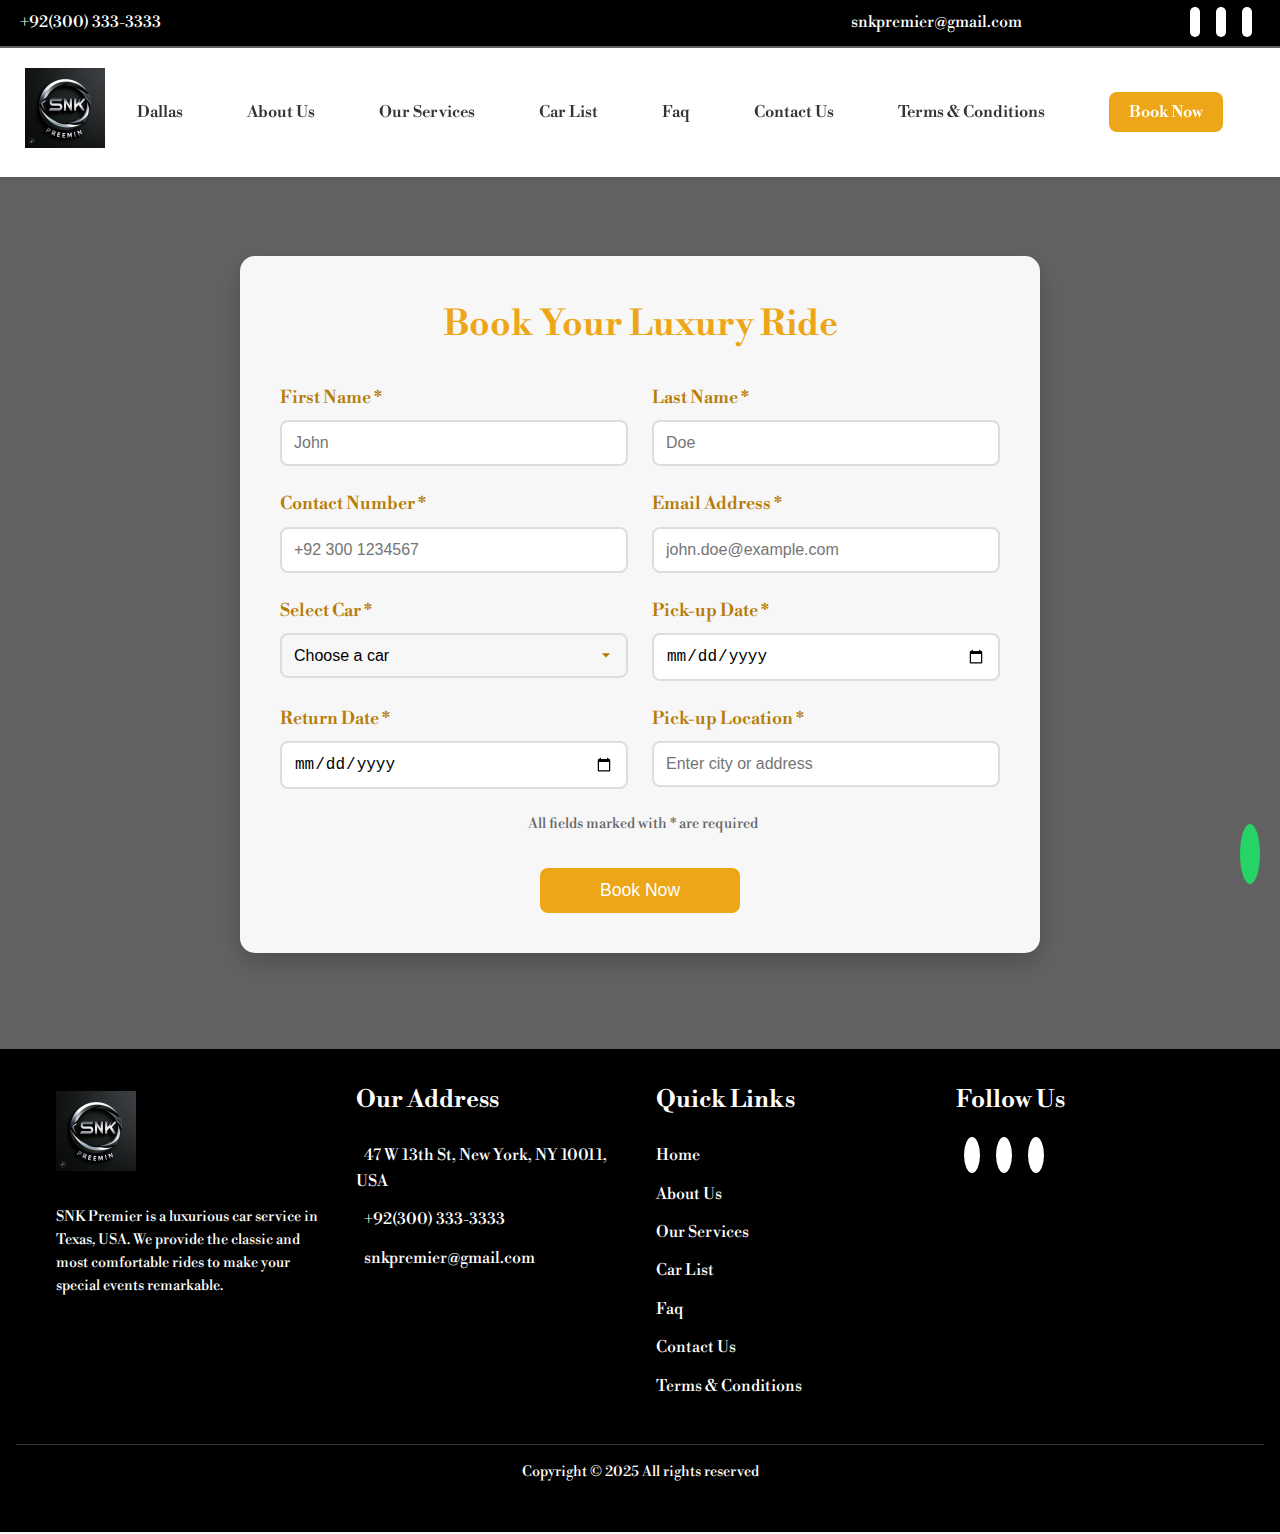
<file: bookings/book_now.html>
<!DOCTYPE html>
<html lang="en">

<head>
    <meta charset="UTF-8">
    <meta name="viewport" content="width=device-width, initial-scale=1.0">
    <title>Reservation - SNK Premier</title>
    <link rel="stylesheet" href="https://cdnjs.cloudflare.com/ajax/libs/font-awesome/6.6.0/css/all.min.css"
        integrity="sha512-Kc323vGBEqzTmouAECnVceyQqyqdsSiqLQISBL29aUW4U/M7pSPA/gEUZQqv1cwx4OnYxTxve5UMg5GT6L4JJg=="
        crossorigin="anonymous" referrerpolicy="no-referrer" />
    <link href="https://fonts.googleapis.com/css2?family=Libre+Bodoni:wght@400;700&display=swap" rel="stylesheet">
    <link rel="stylesheet" href="/assets/css/book_now.css">
</head>

<body>
    <header id="header">
        <div class="contact">
            <p><i class="fa-solid fa-phone-volume"></i> +92(300) 333-3333</p>
        </div>
        <div class="main-header">
            <div class="mail">
                <p><i class="fa-solid fa-envelope"></i> snkpremier@gmail.com</p>
            </div>
            <div class="social-links">
                <i class="fa-brands fa-facebook"></i>
                <i class="fa-brands fa-instagram"></i>
                <i class="fa-brands fa-linkedin"></i>
            </div>
        </div>
    </header>

    <div class="nav-bar">
        <ul>
            <a href="/"><img src="/assets/images/snkp.jpeg" alt="SNK Premier Logo"></a>
            <li><a href="">Dallas</a></li>
            <li><a href="">About Us</a></li>
            <li><a href="">Our Services</a></li>
            <li><a href="car-lists/car_list.html">Car List</a></li>
            <li><a href="">Faq</a></li>
            <li><a href="">Contact Us</a></li>
            <li><a href="/terms/terms-and-conditions.html">Terms & Conditions</a></li>
            <li><a href="bookings/book_now.html" class="button">Book Now</a></li>
        </ul>
    </div>

    <div class="whatsapp">
        <div class="arrow">
            <a href="#header"><i class="fa-solid fa-arrow-up"></i></a>
        </div>
        <a href="https://wa.me/11234567890" target="_blank">
            <i class="fa-brands fa-whatsapp"></i>
        </a>
    </div>

    <div class="form-container">
        <div class="form-wrapper">
            <form id="booking-form">
                <h1>Book Your Luxury Ride</h1>
                <div class="form-grid">
                    <div class="form-group">
                        <label for="firstname">First Name *</label>
                        <input type="text" id="firstname" name="firstname" required placeholder="John">
                    </div>
                    <div class="form-group">
                        <label for="lastname">Last Name *</label>
                        <input type="text" id="lastname" name="lastname" required placeholder="Doe">
                    </div>
                    <div class="form-group">
                        <label for="contact">Contact Number *</label>
                        <input type="tel" id="contact" name="contact" required placeholder="+92 300 1234567">
                    </div>
                    <div class="form-group">
                        <label for="email">Email Address *</label>
                        <input type="email" id="email" name="email" required placeholder="john.doe@example.com">
                    </div>
                    <div class="form-group">
                        <label for="car-name">Select Car *</label>
                        <select id="car-name" name="car-name" required>
                            <option value="">Choose a car</option>
                            <option value="stretch-limousine">Stretch Limousine - $190/day</option>
                            <option value="mercedes-sedan">Mercedes Grand Sedan - $190/day</option>
                            <option value="bmw-7">BMW 7 Series - $220/day</option>
                            <option value="audi-a8">Audi A8 L - $210/day</option>
                            <option value="rolls-royce">Rolls Royce Phantom - $450/day</option>
                            <option value="bentley">Bentley Continental - $400/day</option>
                            <option value="cadillac">Cadillac Escalade - $250/day</option>
                            <option value="lincoln">Lincoln Navigator - $230/day</option>
                            <option value="tesla">Tesla Model X - $280/day</option>
                        </select>
                    </div>
                    <div class="form-group">
                        <label for="from">Pick-up Date *</label>
                        <input type="date" id="from" name="from" required>
                    </div>
                    <div class="form-group">
                        <label for="to">Return Date *</label>
                        <input type="date" id="to" name="to" required>
                    </div>
                    <div class="form-group">
                        <label for="location">Pick-up Location *</label>
                        <input type="text" id="location" name="location" required placeholder="Enter city or address">
                    </div>
                </div>
                <div class="form-footer">
                    <p><i class="fa-solid fa-info-circle"></i> All fields marked with * are required</p>
                    <button type="submit">Book Now</button>
                </div>
            </form>
        </div>
    </div>

    <footer>
        <div class="footer-container">
            <div class="img-div">
                <a href="/"><img src="/assets/images/snkp.jpeg" alt="SNK Premier Logo"></a>
                <div class="footer-text">
                    <p>SNK Premier is a luxurious car service in Texas, USA. We provide the classic and most comfortable
                        rides to make your special events remarkable.</p>
                </div>
            </div>
            <div class="footer-address-div">
                <h1>Our Address</h1>
                <div class="sub-add">
                    <p><i class="fa-solid fa-location-dot"></i> 47 W 13th St, New York, NY 10011, USA</p>
                    <p><i class="fa-solid fa-phone-volume"></i> +92(300) 333-3333</p>
                    <p><i class="fa-solid fa-envelope"></i> snkpremier@gmail.com</p>
                </div>
            </div>
            <div class="quick-text">
                <h1>Quick Links</h1>
                <li><a href="/">Home</a></li>
                <li><a href="">About Us</a></li>
                <li><a href="">Our Services</a></li>
                <li><a href="/car-lists/car_list.html">Car List</a></li>
                <li><a href="">Faq</a></li>
                <li><a href="">Contact Us</a></li>
                <li><a href="/terms/terms-and-conditions.html">Terms & Conditions</a></li>
            </div>
            <div class="footer-social-links">
                <h1>Follow Us</h1>
                <i class="fa-brands fa-facebook"></i>
                <i class="fa-brands fa-instagram"></i>
                <i class="fa-brands fa-linkedin"></i>
            </div>
        </div>
        <div class="copy">
            <p>Copyright © 2025 All rights reserved</p>
        </div>
    </footer>

    <script>
        document.getElementById('booking-form').addEventListener('submit', function (e) {
            e.preventDefault();
            alert('Booking submitted successfully! We will contact you shortly to confirm your reservation.');
            this.reset();
        });

        // Set minimum date to today
        const today = new Date().toISOString().split('T')[0];
        document.getElementById('from').setAttribute('min', today);
        document.getElementById('to').setAttribute('min', today);

        // Ensure return date is after pickup date
        document.getElementById('from').addEventListener('change', function () {
            document.getElementById('to').setAttribute('min', this.value);
        });
    </script>
</body>

</html>
</file>
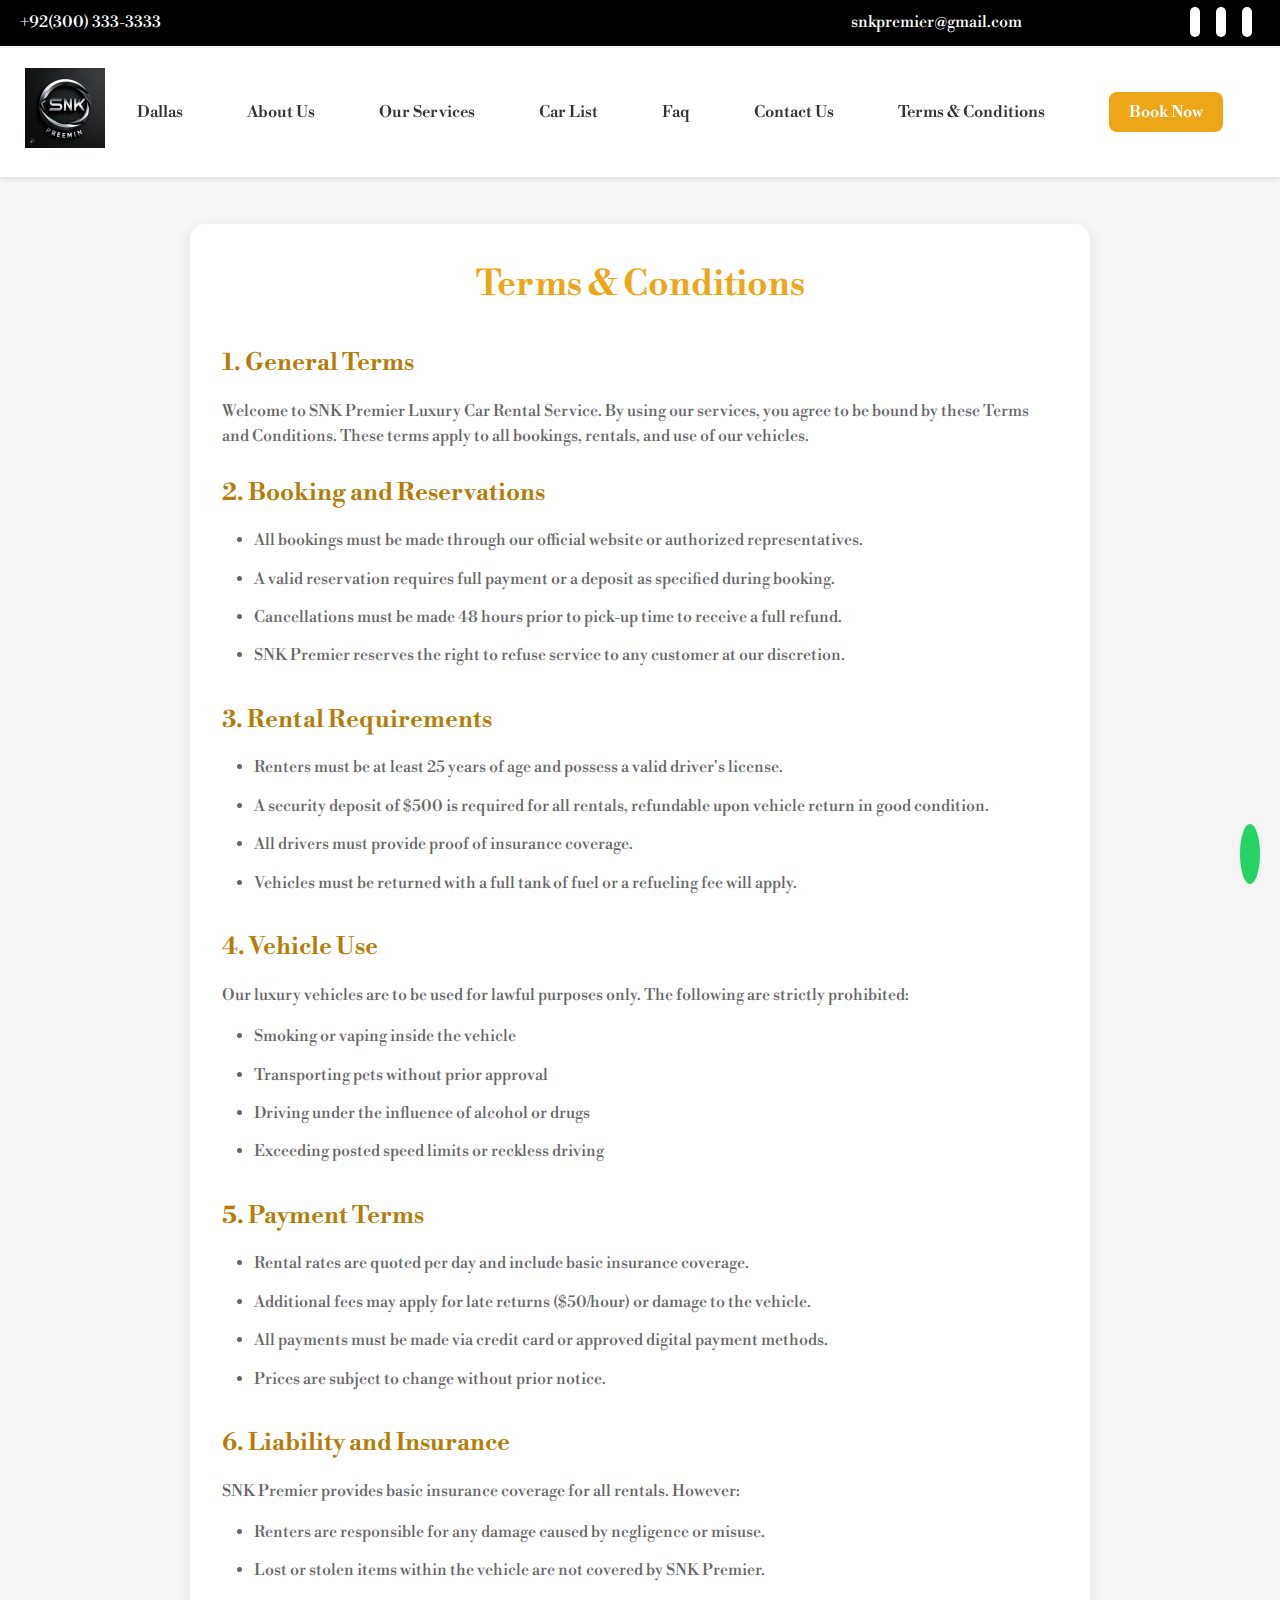
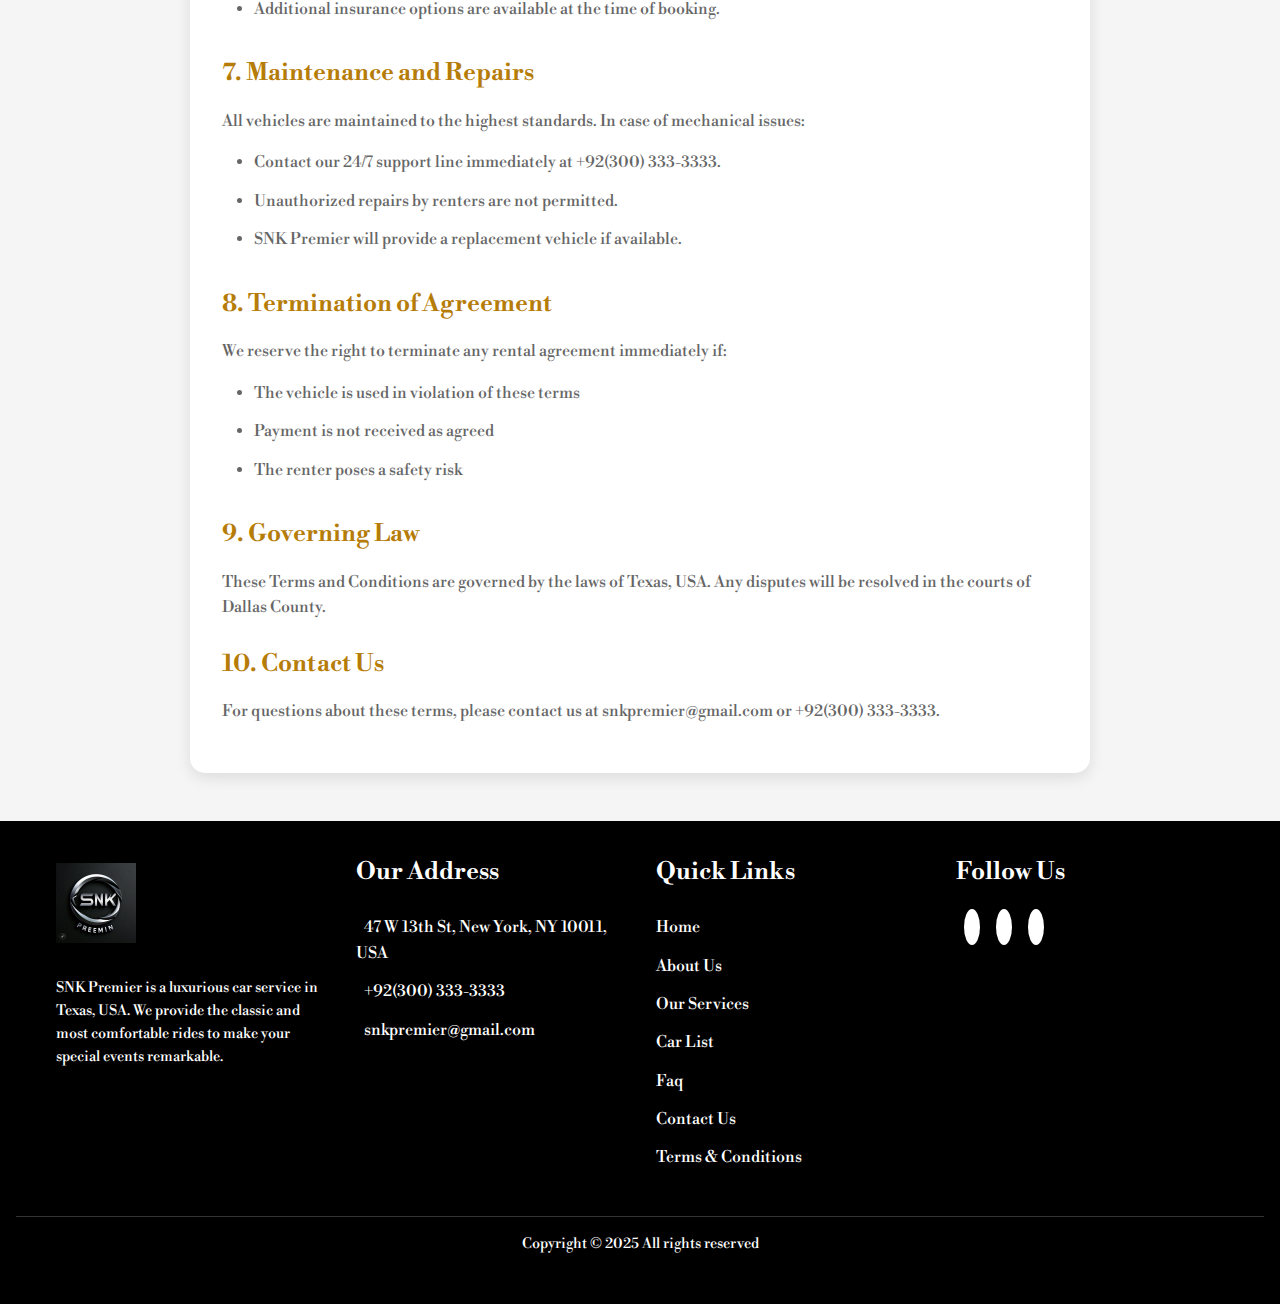
<file: terms/terms-and-conditions.html>
<!DOCTYPE html>
<html lang="en">

<head>
    <meta charset="UTF-8">
    <meta name="viewport" content="width=device-width, initial-scale=1.0">
    <title>Terms & Conditions - SNK Premier</title>
    <link rel="stylesheet" href="https://cdnjs.cloudflare.com/ajax/libs/font-awesome/6.6.0/css/all.min.css"
        integrity="sha512-Kc323vGBEqzTmouAECnVceyQqyqdsSiqLQISBL29aUW4U/M7pSPA/gEUZQqv1cwx4OnYxTxve5UMg5GT6L4JJg=="
        crossorigin="anonymous" referrerpolicy="no-referrer" />
    <link href="https://fonts.googleapis.com/css2?family=Libre+Bodoni:wght@400;700&display=swap" rel="stylesheet">
    <link rel="stylesheet" href="/assets/css/terms.css">
</head>

<body>
    <header id="header">
        <div class="contact">
            <p><i class="fa-solid fa-phone-volume"></i> +92(300) 333-3333</p>
        </div>
        <div class="main-header">
            <div class="mail">
                <p><i class="fa-solid fa-envelope"></i> snkpremier@gmail.com</p>
            </div>
            <div class="social-links">
                <i class="fa-brands fa-facebook"></i>
                <i class="fa-brands fa-instagram"></i>
                <i class="fa-brands fa-linkedin"></i>
            </div>
        </div>
    </header>

    <div class="nav-bar">
        <ul>
            <a href="/"><img src="/assets/images/snkp.jpeg" alt="SNK Premier Logo"></a>
            <li><a href="">Dallas</a></li>
            <li><a href="">About Us</a></li>
            <li><a href="">Our Services</a></li>
            <li><a href="car-lists/car_list.html">Car List</a></li>
            <li><a href="">Faq</a></li>
            <li><a href="">Contact Us</a></li>
            <li><a href="/terms/terms-and-conditions.html">Terms & Conditions</a></li>
            <li><a href="bookings/book_now.html" class="button">Book Now</a></li>
        </ul>
    </div>

    <div class="whatsapp">
        <div class="arrow">
            <a href="#header"><i class="fa-solid fa-arrow-up"></i></a>
        </div>
        <a href="https://wa.me/11234567890" target="_blank">
            <i class="fa-brands fa-whatsapp"></i>
        </a>
    </div>

    <div class="terms-container">
        <h1>Terms & Conditions</h1>

        <h2>1. General Terms</h2>
        <p>Welcome to SNK Premier Luxury Car Rental Service. By using our services, you agree to be bound by these Terms
            and Conditions. These terms apply to all bookings, rentals, and use of our vehicles.</p>

        <h2>2. Booking and Reservations</h2>
        <ul>
            <li>All bookings must be made through our official website or authorized representatives.</li>
            <li>A valid reservation requires full payment or a deposit as specified during booking.</li>
            <li>Cancellations must be made 48 hours prior to pick-up time to receive a full refund.</li>
            <li>SNK Premier reserves the right to refuse service to any customer at our discretion.</li>
        </ul>

        <h2>3. Rental Requirements</h2>
        <ul>
            <li>Renters must be at least 25 years of age and possess a valid driver's license.</li>
            <li>A security deposit of $500 is required for all rentals, refundable upon vehicle return in good
                condition.</li>
            <li>All drivers must provide proof of insurance coverage.</li>
            <li>Vehicles must be returned with a full tank of fuel or a refueling fee will apply.</li>
        </ul>

        <h2>4. Vehicle Use</h2>
        <p>Our luxury vehicles are to be used for lawful purposes only. The following are strictly prohibited:</p>
        <ul>
            <li>Smoking or vaping inside the vehicle</li>
            <li>Transporting pets without prior approval</li>
            <li>Driving under the influence of alcohol or drugs</li>
            <li>Exceeding posted speed limits or reckless driving</li>
        </ul>

        <h2>5. Payment Terms</h2>
        <ul>
            <li>Rental rates are quoted per day and include basic insurance coverage.</li>
            <li>Additional fees may apply for late returns ($50/hour) or damage to the vehicle.</li>
            <li>All payments must be made via credit card or approved digital payment methods.</li>
            <li>Prices are subject to change without prior notice.</li>
        </ul>

        <h2>6. Liability and Insurance</h2>
        <p>SNK Premier provides basic insurance coverage for all rentals. However:</p>
        <ul>
            <li>Renters are responsible for any damage caused by negligence or misuse.</li>
            <li>Lost or stolen items within the vehicle are not covered by SNK Premier.</li>
            <li>Additional insurance options are available at the time of booking.</li>
        </ul>

        <h2>7. Maintenance and Repairs</h2>
        <p>All vehicles are maintained to the highest standards. In case of mechanical issues:</p>
        <ul>
            <li>Contact our 24/7 support line immediately at +92(300) 333-3333.</li>
            <li>Unauthorized repairs by renters are not permitted.</li>
            <li>SNK Premier will provide a replacement vehicle if available.</li>
        </ul>

        <h2>8. Termination of Agreement</h2>
        <p>We reserve the right to terminate any rental agreement immediately if:</p>
        <ul>
            <li>The vehicle is used in violation of these terms</li>
            <li>Payment is not received as agreed</li>
            <li>The renter poses a safety risk</li>
        </ul>

        <h2>9. Governing Law</h2>
        <p>These Terms and Conditions are governed by the laws of Texas, USA. Any disputes will be resolved in the
            courts of Dallas County.</p>

        <h2>10. Contact Us</h2>
        <p>For questions about these terms, please contact us at snkpremier@gmail.com or +92(300) 333-3333.</p>
    </div>

    <footer>
        <div class="footer-container">
            <div class="img-div">
                <a href="/"><img src="/assets/images/snkp.jpeg" alt="SNK Premier Logo"></a>
                <div class="footer-text">
                    <p>SNK Premier is a luxurious car service in Texas, USA. We provide the classic and most comfortable
                        rides to make your special events remarkable.</p>
                </div>
            </div>
            <div class="footer-address-div">
                <h1>Our Address</h1>
                <div class="sub-add">
                    <p><i class="fa-solid fa-location-dot"></i> 47 W 13th St, New York, NY 10011, USA</p>
                    <p><i class="fa-solid fa-phone-volume"></i> +92(300) 333-3333</p>
                    <p><i class="fa-solid fa-envelope"></i> snkpremier@gmail.com</p>
                </div>
            </div>
            <div class="quick-text">
                <h1>Quick Links</h1>
                <li><a href="/">Home</a></li>
                <li><a href="">About Us</a></li>
                <li><a href="">Our Services</a></li>
                <li><a href="car-lists/car_list.html">Car List</a></li>
                <li><a href="">Faq</a></li>
                <li><a href="">Contact Us</a></li>
                <li><a href="/terms/terms-and-conditions.html">Terms & Conditions</a></li>
            </div>
            <div class="footer-social-links">
                <h1>Follow Us</h1>
                <i class="fa-brands fa-facebook"></i>
                <i class="fa-brands fa-instagram"></i>
                <i class="fa-brands fa-linkedin"></i>
            </div>
        </div>
        <div class="copy">
            <p>Copyright © 2025 All rights reserved</p>
        </div>
    </footer>
</body>

</html>
</file>
<file: assets/css/book_now.css>
* {
    margin: 0;
    padding: 0;
    box-sizing: border-box;
    scroll-behavior: smooth;
}

body {
    font-family: 'Libre Bodoni', serif;
    background-color: #f5f5f5;
    line-height: 1.6;
}

/* Header Styles */
header {
    display: flex;
    justify-content: space-between;
    padding: 10px 20px;
    background-color: #000;
    color: white;
    position: fixed;
    width: 100%;
    top: 0;
    z-index: 1000;
    align-items: center;
}

header p {
    transition: color 0.3s ease;
}

header p:hover {
    color: #eda617;
    cursor: pointer;
}

.main-header {
    display: flex;
    gap: 10rem;
    align-items: center;
}

.social-links i {
    margin: 0 0.5rem;
    background-color: #fff;
    color: #000;
    padding: 5px;
    border-radius: 5px;
    transition: color 0.3s ease;
}

.social-links i:hover {
    color: #eda617;
}

/* Navigation Styles */
.nav-bar {
    position: fixed;
    width: 100%;
    top: 48px;
    z-index: 999;
    background-color: #fff;
    box-shadow: 0 2px 5px rgba(0, 0, 0, 0.1);
}

.nav-bar ul {
    display: flex;
    justify-content: center;
    align-items: center;
    padding: 10px 0;
}

.nav-bar img {
    width: 80px;
    height: 100px;
    object-fit: contain;
    border-radius: 10px;
}

.nav-bar li {
    list-style: none;
    margin: 0 2rem;
}

.nav-bar a {
    text-decoration: none;
    color: #333;
    font-weight: 600;
    transition: color 0.3s ease;
}

.nav-bar a:hover {
    color: #eda617;
}

.nav-bar .button {
    background-color: #eda617;
    color: #fff;
    padding: 10px 20px;
    border-radius: 8px;
    transition: background-color 0.3s ease;
}

.nav-bar .button:hover {
    background-color: #b67c08;
}

/* WhatsApp Button */
.whatsapp {
    position: fixed;
    bottom: 20px;
    right: 20px;
    z-index: 1000;
    display: flex;
    flex-direction: column;
    gap: 10px;
}

.whatsapp i {
    font-size: 2rem;
    padding: 10px;
    background-color: #25D366;
    border-radius: 50%;
    color: white;
    transition: transform 0.3s ease;
}

.whatsapp .arrow i {
    background-color: transparent;
    color: #eda617;
}

.whatsapp i:hover {
    transform: scale(1.1);
}

/* Form Styles */
.form-container {
    min-height: 100vh;
    background: linear-gradient(rgba(0, 0, 0, 0.6), rgba(0, 0, 0, 0.6)),
        url("https://images.unsplash.com/photo-1503376780353-7e6692767b70") center/cover no-repeat;
    display: flex;
    justify-content: center;
    align-items: center;
    padding: 6rem 1rem;
    padding-top: 16rem;
}

.form-wrapper {
    background: rgba(255, 255, 255, 0.95);
    border-radius: 15px;
    padding: 2.5rem;
    max-width: 800px;
    width: 100%;
    box-shadow: 0 10px 25px rgba(0, 0, 0, 0.2);
    animation: fadeIn 0.5s ease-out;
}

form h1 {
    color: #eda617;
    text-align: center;
    margin-bottom: 2rem;
    font-size: 2.2rem;
}

.form-grid {
    display: grid;
    grid-template-columns: repeat(auto-fit, minmax(280px, 1fr));
    gap: 1.5rem;
}

.form-group {
    display: flex;
    flex-direction: column;
}

label {
    color: #b67c08;
    font-weight: 600;
    margin-bottom: 0.5rem;
    font-size: 1.1rem;
}

input,
select {
    padding: 12px;
    border-radius: 8px;
    border: 2px solid #ddd;
    font-size: 1rem;
    background: #fff;
    transition: all 0.3s ease;
}

select {
    appearance: none;
    background: url('data:image/svg+xml;utf8,<svg fill="%23b67c08" height="24" viewBox="0 0 24 24" width="24" xmlns="http://www.w3.org/2000/svg"><path d="M7 10l5 5 5-5z"/></svg>') no-repeat right 10px center;
    background-size: 20px;
}

input:focus,
select:focus {
    border-color: #eda617;
    box-shadow: 0 0 5px rgba(237, 166, 23, 0.3);
    outline: none;
}

button {
    background-color: #eda617;
    color: white;
    padding: 12px 30px;
    border: none;
    border-radius: 8px;
    font-size: 1.1rem;
    cursor: pointer;
    transition: all 0.3s ease;
    display: block;
    margin: 2rem auto 0;
    width: 200px;
}

button:hover {
    background-color: #b67c08;
    transform: scale(1.05);
}

.form-footer {
    text-align: center;
    margin-top: 1.5rem;
    color: #666;
    font-size: 0.9rem;
}

.form-footer i {
    color: #eda617;
    margin-right: 5px;
}

/* Footer Styles */
footer {
    background-color: #000;
    color: white;
    padding: 2rem 1rem;
}

.footer-container {
    display: grid;
    grid-template-columns: repeat(auto-fit, minmax(200px, 1fr));
    gap: 2rem;
    max-width: 1200px;
    margin: 0 auto;
    padding: 0 1rem;
}

.footer-container h1 {
    font-size: 1.5rem;
    margin-bottom: 1.5rem;
}

footer img {
    width: 80px;
    height: 100px;
    object-fit: contain;
    border-radius: 10px;
}

.footer-text {
    margin-top: 1rem;
    font-size: 0.9rem;
}

.sub-add p {
    margin: 0.8rem 0;
    transition: color 0.3s ease;
}

.sub-add i {
    color: #eda617;
    margin-right: 8px;
}

.quick-text li {
    list-style: none;
    margin: 0.8rem 0;
}

.quick-text a {
    color: white;
    text-decoration: none;
    transition: color 0.3s ease;
}

.footer-social-links i {
    margin: 0.5rem;
    padding: 8px;
    background-color: #fff;
    color: #000;
    border-radius: 50%;
    transition: color 0.3s ease;
}

.sub-add p:hover,
.quick-text a:hover,
.footer-social-links i:hover {
    color: #eda617;
}

.copy {
    text-align: center;
    padding: 1rem;
    border-top: 1px solid #333;
    margin-top: 2rem;
    font-size: 0.9rem;
}

/* Animations */
@keyframes fadeIn {
    from {
        opacity: 0;
        transform: translateY(20px);
    }

    to {
        opacity: 1;
        transform: translateY(0);
    }
}

/* Responsive Design */
@media (max-width: 768px) {
    .main-header {
        gap: 2rem;
    }

    .nav-bar li {
        margin: 0 1rem;
    }

    .form-wrapper {
        margin: 1rem;
        padding: 1.5rem;
    }
}
</file>
<file: assets/css/terms.css>
* {
    margin: 0;
    padding: 0;
    box-sizing: border-box;
    scroll-behavior: smooth;
}

body {
    font-family: 'Libre Bodoni', serif;
    background-color: #f5f5f5;
    line-height: 1.6;
}

/* Header Styles */
header {
    display: flex;
    justify-content: space-between;
    padding: 10px 20px;
    background-color: #000;
    color: white;
    position: fixed;
    width: 100%;
    top: 0;
    z-index: 1000;
    align-items: center;
}

header p {
    transition: color 0.3s ease;
}

header p:hover {
    color: #eda617;
    cursor: pointer;
}

.main-header {
    display: flex;
    gap: 10rem;
    align-items: center;
}

.social-links i {
    margin: 0 0.5rem;
    background-color: #fff;
    color: #000;
    padding: 5px;
    border-radius: 5px;
    transition: color 0.3s ease;
}

.social-links i:hover {
    color: #eda617;
}

/* Navigation Styles */
.nav-bar {
    position: fixed;
    width: 100%;
    top: 48px;
    z-index: 999;
    background-color: #fff;
    box-shadow: 0 2px 5px rgba(0, 0, 0, 0.1);
}

.nav-bar ul {
    display: flex;
    justify-content: center;
    align-items: center;
    padding: 10px 0;
}

.nav-bar img {
    width: 80px;
    height: 100px;
    object-fit: contain;
    border-radius: 10px;
}

.nav-bar li {
    list-style: none;
    margin: 0 2rem;
}

.nav-bar a {
    text-decoration: none;
    color: #333;
    font-weight: 600;
    transition: color 0.3s ease;
}

.nav-bar a:hover {
    color: #eda617;
}

.nav-bar .button {
    background-color: #eda617;
    color: #fff;
    padding: 10px 20px;
    border-radius: 8px;
    transition: background-color 0.3s ease;
}

.nav-bar .button:hover {
    background-color: #b67c08;
}

/* WhatsApp Button */
.whatsapp {
    position: fixed;
    bottom: 20px;
    right: 20px;
    z-index: 1000;
    display: flex;
    flex-direction: column;
    gap: 10px;
}

.whatsapp i {
    font-size: 2rem;
    padding: 10px;
    background-color: #25D366;
    border-radius: 50%;
    color: white;
    transition: transform 0.3s ease;
}

.whatsapp .arrow i {
    background-color: transparent;
    color: #eda617;
}

.whatsapp i:hover {
    transform: scale(1.1);
}

/* Terms Content Styles */
.terms-container {
    max-width: 900px;
    margin: 14rem auto 3rem;
    padding: 2rem;
    background: white;
    border-radius: 15px;
    box-shadow: 0 5px 15px rgba(0, 0, 0, 0.1);
    animation: fadeIn 0.5s ease-out;
}

.terms-container h1 {
    color: #eda617;
    text-align: center;
    margin-bottom: 2rem;
    font-size: 2.2rem;
}

.terms-container h2 {
    color: #b67c08;
    margin: 1.5rem 0 1rem;
    font-size: 1.5rem;
}

.terms-container p {
    margin-bottom: 1rem;
    font-size: 1rem;
    color: #666;
}

.terms-container ul {
    margin: 1rem 0 2rem 2rem;
}

.terms-container li {
    margin-bottom: 0.8rem;
    color: #666;
}

/* Footer Styles */
footer {
    background-color: #000;
    color: white;
    padding: 2rem 1rem;
}

.footer-container {
    display: grid;
    grid-template-columns: repeat(auto-fit, minmax(200px, 1fr));
    gap: 2rem;
    max-width: 1200px;
    margin: 0 auto;
    padding: 0 1rem;
}

.footer-container h1 {
    font-size: 1.5rem;
    margin-bottom: 1.5rem;
}

footer img {
    width: 80px;
    height: 100px;
    object-fit: contain;
    border-radius: 10px;
}

.footer-text {
    margin-top: 1rem;
    font-size: 0.9rem;
}

.sub-add p {
    margin: 0.8rem 0;
    transition: color 0.3s ease;
}

.sub-add i {
    color: #eda617;
    margin-right: 8px;
}

.quick-text li {
    list-style: none;
    margin: 0.8rem 0;
}

.quick-text a {
    color: white;
    text-decoration: none;
    transition: color 0.3s ease;
}

.footer-social-links i {
    margin: 0.5rem;
    padding: 8px;
    background-color: #fff;
    color: #000;
    border-radius: 50%;
    transition: color 0.3s ease;
}

.sub-add p:hover,
.quick-text a:hover,
.footer-social-links i:hover {
    color: #eda617;
}

.copy {
    text-align: center;
    padding: 1rem;
    border-top: 1px solid #333;
    margin-top: 2rem;
    font-size: 0.9rem;
}

/* Animations */
@keyframes fadeIn {
    from {
        opacity: 0;
        transform: translateY(20px);
    }

    to {
        opacity: 1;
        transform: translateY(0);
    }
}

/* Responsive Design */
@media (max-width: 768px) {
    .main-header {
        gap: 2rem;
    }

    .nav-bar li {
        margin: 0 1rem;
    }

    .terms-container {
        margin: 5rem 1rem 2rem;
        padding: 1.5rem;
    }
}
</file>
